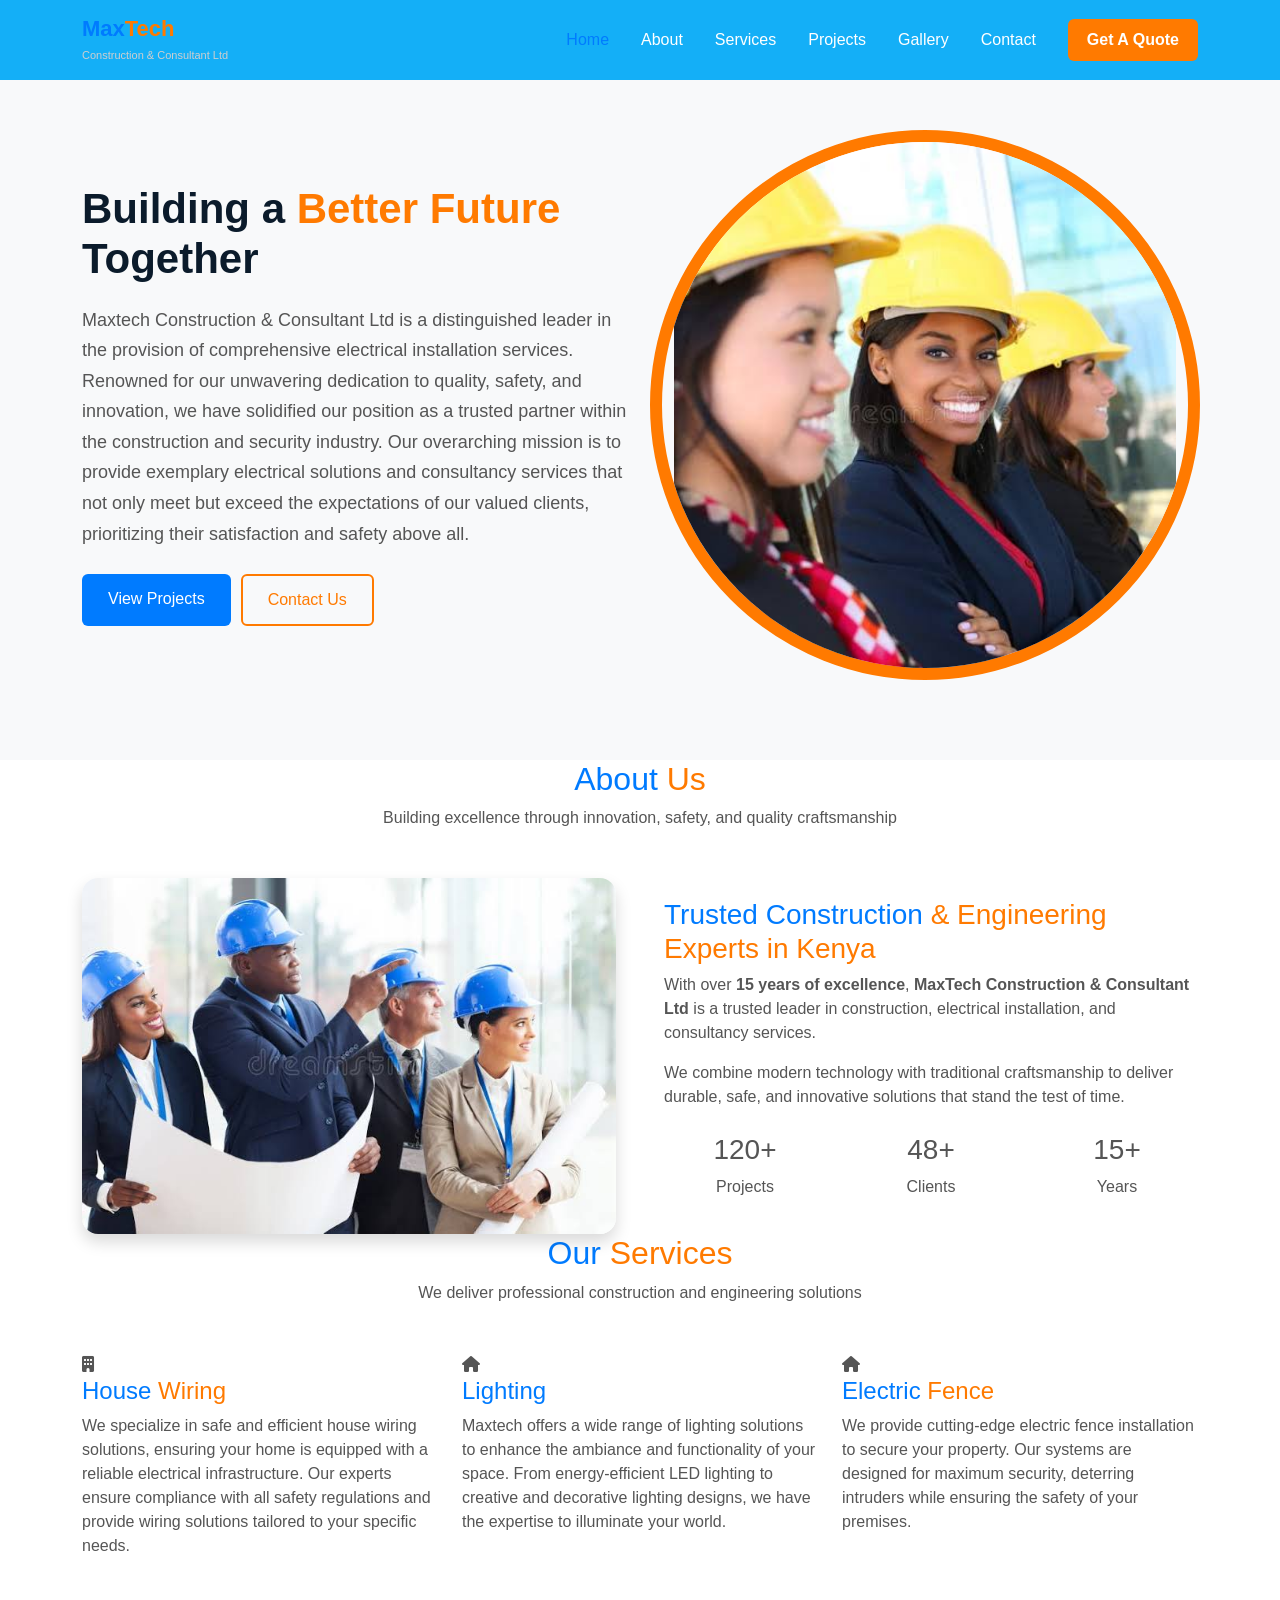
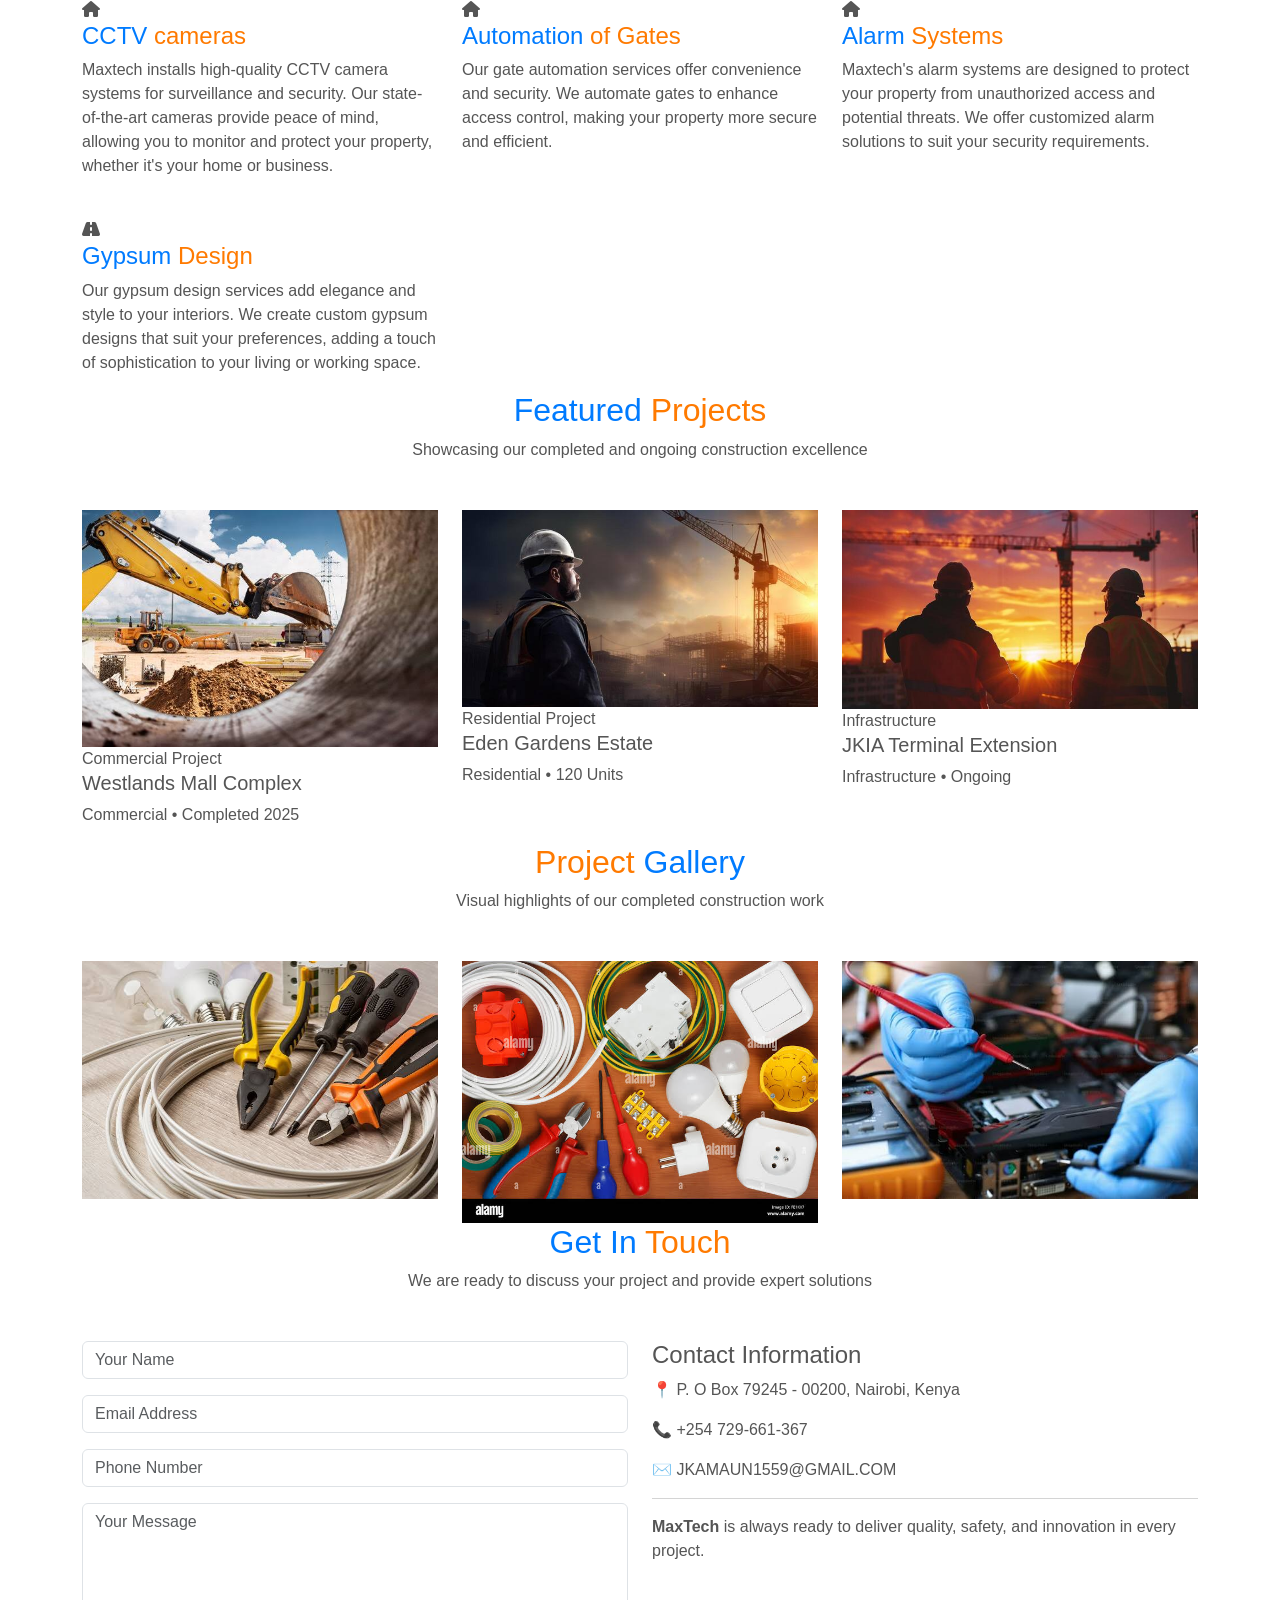
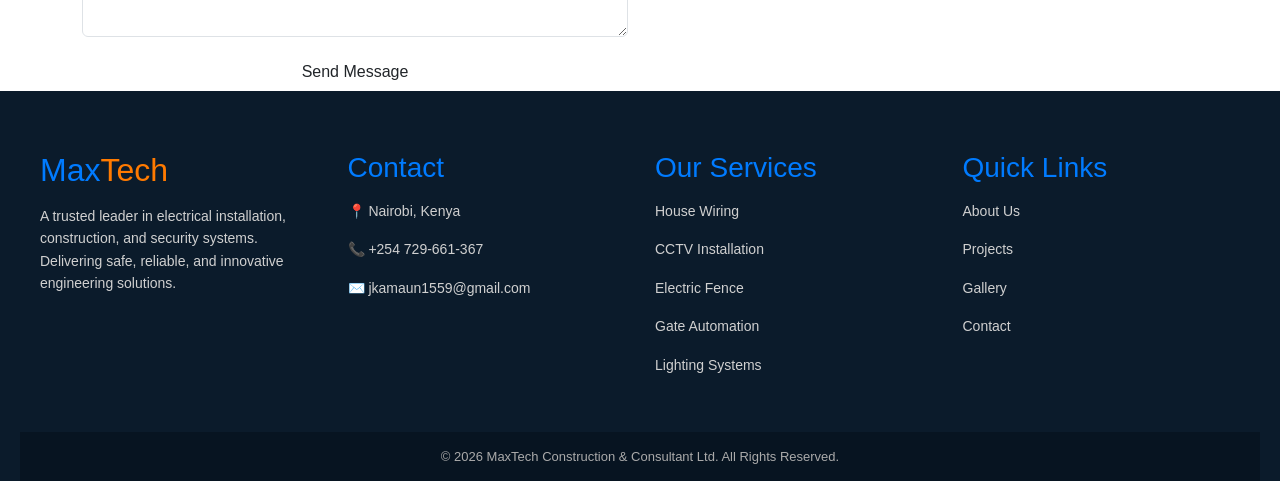
<file: CONSTRUCTION/CONSTRUCTION/index.html>
<!DOCTYPE html>
<html lang="en">
<head>
    <meta charset="UTF-8">
    <meta name="viewport" content="width=device-width, initial-scale=1.0">
    <title>Max Tech Construction & Consultant Ltd</title>

    <!-- Bootstrap -->
    <link href="https://cdn.jsdelivr.net/npm/bootstrap@5.3.7/dist/css/bootstrap.min.css" rel="stylesheet">

    <!-- Font Awesome -->
    <link rel="stylesheet" href="https://cdnjs.cloudflare.com/ajax/libs/font-awesome/6.6.0/css/all.min.css">

    <!-- Google Fonts -->
    <link href="https://fonts.googleapis.com/css2?family=Poppins:wght@400;500;600;700;800&display=swap" rel="stylesheet">

    <!-- AOS Animation -->
    <link rel="stylesheet" href="https://unpkg.com/aos@2.3.4/dist/aos.css">
<link rel="stylesheet" href="css/style.css">
</head>
<!-- ================= NAVBAR ================= -->
<nav class="navbar navbar-expand-lg fixed-top maxtech-navbar">
    <div class="container">

        <!-- Brand -->
        <a class="navbar-brand logo" href="#home">
            <div class="brand-title">
                <span class="brand-blue">Max</span><span class="brand-orange">Tech</span>
            </div>
            <small class="brand-subtitle">Construction & Consultant Ltd</small>
        </a>

        <!-- Mobile Toggle -->
        <button class="navbar-toggler" type="button" data-bs-toggle="collapse" data-bs-target="#navMenu">
            <span class="navbar-toggler-icon"></span>
        </button>

        <!-- Menu -->
        <div class="collapse navbar-collapse" id="navMenu">

            <ul class="navbar-nav ms-auto align-items-lg-center gap-lg-3">

                <li class="nav-item"><a class="nav-link active" href="#home">Home</a></li>
                <li class="nav-item"><a class="nav-link" href="#about">About</a></li>
                <li class="nav-item"><a class="nav-link" href="#services">Services</a></li>
                <li class="nav-item"><a class="nav-link" href="#projects">Projects</a></li>
                <li class="nav-item"><a class="nav-link" href="#gallery">Gallery</a></li>
                <li class="nav-item"><a class="nav-link" href="#contact">Contact</a></li>

            </ul>

            <!-- CTA -->
            <a href="#contact"
               class="btn quote-btn ms-lg-4 mt-3 mt-lg-0">
                Get A Quote
            </a>

        </div>
    </div>
</nav>


<!-- ================= HERO ================= -->
<section id="home" class="hero">

    <div class="container">
        <div class="row align-items-center">

            <!-- TEXT -->
            <div class="col-lg-6 hero-text">

                <h1>
                    Building a <span>Better Future</span> Together
                </h1>

                <p>
                    Maxtech Construction & Consultant Ltd is a distinguished leader in
the provision of comprehensive electrical installation services.
Renowned for our unwavering dedication to quality, safety, and
innovation, we have solidified our position as a trusted partner within
the construction and security industry. Our overarching mission is to
provide exemplary electrical solutions and consultancy services that
not only meet but exceed the expectations of our valued clients,
prioritizing their satisfaction and safety above all.
                </p>

                <div class="hero-buttons">
                    <a href="#projects" class="btn btn-primary-custom">View Projects</a>
                    <a href="#contact" class="btn btn-outline-custom">Contact Us</a>
                </div>

            </div>

            <!-- IMAGE -->
            <div class="col-lg-6 text-center hero-image">
                <img src="images/hero.jpg" alt="MaxTech Construction" class="img-fluid">
            </div>

        </div>
    </div>

</section>
<!-- ================= ABOUT SECTION ================= -->
<section id="about" class="about-section">

    <div class="container">

        <div class="section-header text-center mb-5">
            <h2>
                <span class="text-blue">About</span>
                <span class="text-orange">Us</span>
            </h2>
            <p>Building excellence through innovation, safety, and quality craftsmanship</p>
        </div>

        <div class="row align-items-center g-5">

            <!-- Image -->
            <div class="col-lg-6" data-aos="fade-right">
                <div class="about-image">
                    <img src="images/about.jpg" alt="About MaxTech" class="img-fluid rounded-4 shadow">
                </div>
            </div>

            <!-- Content -->
            <div class="col-lg-6" data-aos="fade-left">

                <h3 class="about-title">
                     
                <span class="text-blue">Trusted Construction</span>
                <span class="text-orange">& Engineering Experts in Kenya</span>
            
                     
                </h3>

                <p class="about-text">
                    With over <strong>15 years of excellence</strong>,
                    <strong>MaxTech Construction & Consultant Ltd</strong>
                    is a trusted leader in construction, electrical installation, and consultancy services.
                </p>

                <p class="about-text">
                    We combine modern technology with traditional craftsmanship to deliver durable,
                    safe, and innovative solutions that stand the test of time.
                </p>

                <!-- STATS -->
                <div class="row stats-box mt-4 text-center">

                    <div class="col-4 stat">
                        <h3 class="counter" data-count="500">0</h3>
                        <p>Projects</p>
                    </div>

                    <div class="col-4 stat">
                        <h3 class="counter" data-count="180">0</h3>
                        <p>Clients</p>
                    </div>

                    <div class="col-4 stat">
                        <h3 class="counter" data-count="15">0</h3>
                        <p>Years</p>
                    </div>

                </div>

            </div>

        </div>

    </div>

</section>


<!-- ================= SERVICES SECTION ================= -->
<section id="services" class="services-section">

    <div class="container">

        <div class="section-header text-center mb-5">
            <h2>
                <span class="text-blue">Our</span>
                <span class="text-orange">Services</span>
            </h2>
            <p>We deliver professional construction and engineering solutions</p>
        </div>

        <div class="row g-4">

            <!-- Service 1 -->
            <div class="col-md-6 col-lg-4" data-aos="fade-up">
                <div class="service-card">
                    <div class="icon-box">
                        <i class="fas fa-building"></i>
                    </div>
                    <h4>
                    <span class="text-blue">House</span>
                <span class="text-orange">Wiring</span>
                </h4>
                    
                    <p>We specialize in safe and efficient
house wiring solutions, ensuring
your home is equipped with a
reliable electrical infrastructure.
Our experts ensure compliance
with all safety regulations and
provide wiring solutions tailored to
your specific needs.
</p>
                </div>
            </div>

            <!-- Service 2 -->
            <div class="col-md-6 col-lg-4" data-aos="fade-up" data-aos-delay="100">
                <div class="service-card">
                    <div class="icon-box">
                        <i class="fas fa-home"></i>
                    </div>
                    <h4>
                    <span class="text-blue">Lighting</span>
                <span class="text-orange"></span>
                </h4>Maxtech offers a wide range of
lighting solutions to enhance the
ambiance and functionality of your
space. From energy-efficient LED
lighting to creative and decorative
lighting designs, we have the
expertise to illuminate your world.</p>
                </div>
            </div>

            <div class="col-md-6 col-lg-4" data-aos="fade-up" data-aos-delay="100">
                <div class="service-card">
                    <div class="icon-box">
                        <i class="fas fa-home"></i>
                    </div>
                    <h4>
                    <span class="text-blue">Electric</span>
                <span class="text-orange">Fence</span>
                </h4>We provide cutting-edge electric
fence installation to secure your
property. Our systems are
designed for maximum security,
deterring intruders while ensuring
the safety of your premises.</p>
                </div>
            </div>

            <div class="col-md-6 col-lg-4" data-aos="fade-up" data-aos-delay="100">
                <div class="service-card">
                    <div class="icon-box">
                        <i class="fas fa-home"></i>
                    </div>
                    <h4>
                    <span class="text-blue">CCTV </span>
                <span class="text-orange">cameras</span>
                </h4>Maxtech installs high-quality CCTV
camera systems for surveillance
and security. Our state-of-the-art
cameras provide peace of mind,
allowing you to monitor and
protect your property, whether it's
your home or business.</p>
                </div>
            </div>

            <div class="col-md-6 col-lg-4" data-aos="fade-up" data-aos-delay="100">
                <div class="service-card">
                    <div class="icon-box">
                        <i class="fas fa-home"></i>
                    </div>
                    <h4>
                    <span class="text-blue">Automation </span>
                <span class="text-orange">of Gates</span>
                </h4>Our gate automation services offer
convenience and security. We
automate gates to enhance
access control, making your
property more secure and efficient.
</p>
                </div>
            </div>

            <div class="col-md-6 col-lg-4" data-aos="fade-up" data-aos-delay="100">
                <div class="service-card">
                    <div class="icon-box">
                        <i class="fas fa-home"></i>
                    </div>
                    <h4>
                    <span class="text-blue">Alarm </span>
                <span class="text-orange">Systems</span>
                </h4>Maxtech's alarm systems are
designed to protect your property
from unauthorized access and
potential threats. We offer
customized alarm solutions to suit
your security requirements.
</p>
                </div>
            </div>

            <!-- Service 3 -->
            <div class="col-md-6 col-lg-4" data-aos="fade-up" data-aos-delay="200">
                <div class="service-card">
                    <div class="icon-box">
                        <i class="fas fa-road"></i>
                    </div>
                    <h4>
                    <span class="text-blue">Gypsum </span>
                <span class="text-orange">Design</span>
                </h4>
                    <p>
Our gypsum design services add
elegance and style to your
interiors. We create custom
gypsum designs that suit your
preferences, adding a touch of
sophistication to your living or
working space.
</p>
                </div>
            </div>

        </div>

    </div>

</section>

<!-- ================= PROJECTS ================= -->
<section id="projects" class="projects-section">

    <div class="container">

        <div class="section-header text-center mb-5">
            <h2>
                <span class="text-blue">Featured</span>
                <span class="text-orange">Projects</span>
            </h2>
            <p>Showcasing our completed and ongoing construction excellence</p>
        </div>

        <div class="row g-4">

            <!-- Project 1 -->
            <div class="col-md-6 col-lg-4" data-aos="fade-up">
                <div class="project-card">

                    <div class="project-image">
                        <img src="images/project1.jpg" alt="Westlands Mall" class="img-fluid">
                        <div class="project-overlay">
                            <span>Commercial Project</span>
                        </div>
                    </div>

                    <div class="project-content">
                        <h5>Westlands Mall Complex</h5>
                        <p>Commercial • Completed 2025</p>
                    </div>

                </div>
            </div>

            <!-- Project 2 -->
            <div class="col-md-6 col-lg-4" data-aos="fade-up" data-aos-delay="100">
                <div class="project-card">

                    <div class="project-image">
                        <img src="images/project2.jpg" alt="Eden Gardens" class="img-fluid">
                        <div class="project-overlay">
                            <span>Residential Project</span>
                        </div>
                    </div>

                    <div class="project-content">
                        <h5>Eden Gardens Estate</h5>
                        <p>Residential • 120 Units</p>
                    </div>

                </div>
            </div>

            <!-- Project 3 -->
            <div class="col-md-6 col-lg-4" data-aos="fade-up" data-aos-delay="200">
                <div class="project-card">

                    <div class="project-image">
                        <img src="images/project3.jpg" alt="JKIA Extension" class="img-fluid">
                        <div class="project-overlay">
                            <span>Infrastructure</span>
                        </div>
                    </div>

                    <div class="project-content">
                        <h5>JKIA Terminal Extension</h5>
                        <p>Infrastructure • Ongoing</p>
                    </div>

                </div>
            </div>

        </div>

    </div>

</section>


<!-- ================= GALLERY ================= -->
<section id="gallery" class="gallery-section">

    <div class="container">

        <div class="section-header text-center mb-5">
            <h2>
                <span class="text-orange">Project</span>
                <span class="text-blue">Gallery</span>
            </h2>
            <p>Visual highlights of our completed construction work</p>
        </div>

        <div class="row g-4">

            <div class="col-md-4 col-sm-6" data-aos="zoom-in">
                <div class="gallery-item">
                    <img src="images/gallery6.jpg" class="img-fluid" alt="">
                </div>
            </div>

            <div class="col-md-4 col-sm-6" data-aos="zoom-in" data-aos-delay="100">
                <div class="gallery-item">
                    <img src="images/gallery5.jpg" class="img-fluid" alt="">
                </div>
            </div>

            <div class="col-md-4 col-sm-6" data-aos="zoom-in" data-aos-delay="200">
                <div class="gallery-item">
                    <img src="images/gallery4.jpg" class="img-fluid" alt="">
                </div>
            </div>

        </div>

    </div>

</section>
<!-- ================= CONTACT SECTION ================= -->
<section id="contact" class="contact-section">

    <div class="container">

        <div class="section-header text-center mb-5">
            <h2>
                <span class="text-blue">Get In</span>
                <span class="text-orange">Touch</span>
            </h2>
            <p>We are ready to discuss your project and provide expert solutions</p>
        </div>

        <div class="row g-4">

            <!-- CONTACT FORM -->
            <div class="col-lg-6" data-aos="fade-right">

                <div class="contact-form-card">

                    <form>

                        <div class="mb-3">
                            <input type="text" class="form-control" placeholder="Your Name" required>
                        </div>

                        <div class="mb-3">
                            <input type="email" class="form-control" placeholder="Email Address" required>
                        </div>

                        <div class="mb-3">
                            <input type="tel" class="form-control" placeholder="Phone Number">
                        </div>

                        <div class="mb-3">
                            <textarea class="form-control" rows="5" placeholder="Your Message"></textarea>
                        </div>

                        <button type="submit" class="btn btn-send w-100">
                            Send Message
                        </button>

                    </form>

                </div>

            </div>

            <!-- CONTACT INFO -->
            <div class="col-lg-6" data-aos="fade-left">

                <div class="contact-info-card">

                    <h4>Contact Information</h4>

                    <p>📍 P. O Box 79245 - 00200, Nairobi, Kenya</p>
                    <p>📞 +254 729-661-367</p>
                    <p>✉️ JKAMAUN1559@GMAIL.COM</p>

                    <hr>

                    <p>
                        <strong >MaxTech</strong>
                        is always ready to deliver quality, safety, and innovation in every project.
                    </p>

                </div>

            </div>

        </div>

    </div>

</section>


<!-- ================= GET A QUOTE MODAL ================= -->
<div class="modal fade" id="quoteModal" tabindex="-1">

    <div class="modal-dialog">

        <div class="modal-content">

            <div class="modal-header">
                <h5 class="modal-title">Request a Quote</h5>
                <button type="button" class="btn-close" data-bs-dismiss="modal"></button>
            </div>

            <div class="modal-body">

                <form>

                    <input type="text" class="form-control mb-3" placeholder="Project Type">

                    <input type="text" class="form-control mb-3" placeholder="Budget Range">

                    <textarea class="form-control mb-3" rows="4" placeholder="Project Description"></textarea>

                </form>

            </div>

            <div class="modal-footer">
                <button type="button" class="btn btn-secondary" data-bs-dismiss="modal">Close</button>
                <button type="button" class="btn btn-primary">Submit Request</button>
            </div>

        </div>

    </div>

</div>


<!-- ================= FOOTER ================= -->
<footer class="maxtech-footer">

    <div class="footer-container">

        <!-- Company -->
        <div class="footer-col">
            <h2>
                <span class="text-blue">Max</span><span class="text-orange">Tech</span>
            </h2>

            <p>
                A trusted leader in electrical installation, construction, and security systems.
                Delivering safe, reliable, and innovative engineering solutions.
            </p>
        </div>

        <!-- Contact -->
        <div class="footer-col">
            <h3>Contact</h3>
            <p>📍 Nairobi, Kenya</p>
            <p>📞 +254 729-661-367</p>
            <p>✉️ jkamaun1559@gmail.com</p>
        </div>

        <!-- Services -->
        <div class="footer-col">
            <h3>Our Services</h3>
            <p>House Wiring</p>
            <p>CCTV Installation</p>
            <p>Electric Fence</p>
            <p>Gate Automation</p>
            <p>Lighting Systems</p>
        </div>

        <!-- Links -->
        <div class="footer-col">
            <h3>Quick Links</h3>
            <p>About Us</p>
            <p>Projects</p>
            <p>Gallery</p>
            <p>Contact</p>
        </div>

    </div>

    <div class="footer-bottom">
        © 2026 MaxTech Construction & Consultant Ltd. All Rights Reserved.
    </div>

</footer>
       

        

<!-- ================= FOOTER END ================= -->

<!-- Scripts -->
<script src="https://cdn.jsdelivr.net/npm/bootstrap@5.3.7/dist/js/bootstrap.bundle.min.js"></script>
<script src="https://unpkg.com/aos@2.3.4/dist/aos.js"></script>

<script>
    AOS.init({ duration: 1000, once: true });

    // Smooth Scrolling
    document.querySelectorAll('a[href^="#"]').forEach(anchor => {
        anchor.addEventListener('click', function(e) {
            if (this.getAttribute('href') !== '#') {
                e.preventDefault();
                const target = document.querySelector(this.getAttribute('href'));
                if (target) target.scrollIntoView({ behavior: 'smooth' });
            }
        });
    });

    // Animated Counter
    function animateCounters() {
        document.querySelectorAll('[data-count]').forEach(el => {
            const target = parseInt(el.getAttribute('data-count'));
            let count = 0;
            const increment = Math.ceil(target / 100);
            
            const timer = setInterval(() => {
                count += increment;
                if (count >= target) {
                    el.textContent = target + (target === 15 ? '+' : '+');
                    clearInterval(timer);
                } else {
                    el.textContent = count + '+';
                }
            }, 30);
        });
    }

    // Trigger counters when About section is visible
    const aboutSection = document.getElementById('about');
    const observer = new IntersectionObserver((entries) => {
        entries.forEach(entry => {
            if (entry.isIntersecting) {
                animateCounters();
                observer.disconnect();
            }
        });
    }, { threshold: 0.5 });

    observer.observe(aboutSection);
</script>
</body>
</html>
</file>
<file: CONSTRUCTION/CONSTRUCTION/css/style.css>
/* =========================================================
   MAXTECH DESIGN SYSTEM
   ========================================================= */

/* ================= COLORS & VARIABLES ================= */
:root {
    --blue: #007bff;
    --orange: #ff7a00;
    --dark: #0b1b2b;
    --text: #555;
    --light: #f8f9fa;
    --white: #ffffff;
}

/* ================= GLOBAL RESET ================= */
* {
    margin: 0;
    padding: 0;
    box-sizing: border-box;
}

body {
    font-family: Arial, sans-serif;
    color: var(--text);
    background: var(--white);
}

/* ================= TYPOGRAPHY HELPERS ================= */
.text-blue { color: var(--blue); }
.text-orange { color: var(--orange); }

/* =========================================================
   NAVBAR
   ========================================================= */
.maxtech-navbar {
    background: rgba(8, 171, 247, 0.95);
    backdrop-filter: blur(10px);
    padding: 12px 0;
    z-index: 1000;
}

.logo {
    text-decoration: none;
    line-height: 1.1;
}

.brand-title {
    font-size: 22px;
    font-weight: bold;
}

.brand-blue { color: var(--blue); }
.brand-orange { color: var(--orange); }

.brand-subtitle {
    font-size: 11px;
    color: #cfcfcf;
}

/* NAV LINKS */
.navbar-nav .nav-link {
    color: #fff;
    font-weight: 500;
    transition: 0.3s ease;
}

.navbar-nav .nav-link:hover {
    color: var(--orange);
}

.navbar-nav .nav-link.active {
    color: var(--blue);
}

/* CTA BUTTON */
.quote-btn {
    background: var(--orange);
    color: #fff;
    font-weight: 600;
    padding: 8px 18px;
    border-radius: 6px;
    transition: 0.3s ease;
}

.quote-btn:hover {
    background: var(--blue);
    transform: translateY(-2px);
}

/* =========================================================
   HERO SECTION
   ========================================================= */
.hero {
    padding: 130px 0 80px;
    background: var(--light);
}

.hero h1 {
    font-size: 42px;
    font-weight: bold;
    color: var(--dark);
}

.hero h1 span {
    color: var(--orange);
}

.hero p {
    font-size: 18px;
    margin: 20px 0;
    color: var(--text);
    line-height: 1.7;
}

/* HERO BUTTONS */
.hero-buttons {
    margin-top: 25px;
    display: flex;
    gap: 10px;
    flex-wrap: wrap;
}

.btn-primary-custom {
    background: var(--blue);
    color: var(--white);
    padding: 12px 25px;
    border-radius: 6px;
    transition: 0.3s;
    text-decoration: none;
}

.btn-primary-custom:hover {
    background: var(--orange);
}

.btn-outline-custom {
    border: 2px solid var(--orange);
    color: var(--orange);
    padding: 12px 25px;
    border-radius: 6px;
    transition: 0.3s;
    text-decoration: none;
}

.btn-outline-custom:hover {
    background: var(--orange);
    color: var(--white);
}

/* HERO IMAGE */
.hero-image {
    width: 550px;
    height: 550px;
    border-radius: 50%;
    overflow: hidden;
    margin: auto;
    border: 12px solid var(--orange);
}

.hero-image img {
    width: 100%;
    height: 100%;
    object-fit: cover;
}

/* =========================================================
   ABOUT / SERVICES / SECTIONS
   ========================================================= */
.section-title {
    font-size: 32px;
    font-weight: bold;
    margin-bottom: 20px;
    color: var(--dark);
}

/* =========================================================
   FOOTER
   ========================================================= */
.maxtech-footer {
    background: var(--dark);
    color: var(--white);
    padding: 60px 20px 0;
}

.footer-container {
    display: grid;
    grid-template-columns: repeat(auto-fit, minmax(250px, 1fr));
    gap: 30px;
    max-width: 1200px;
    margin: auto;
    padding-bottom: 40px;
}

/* FOOTER TITLES */
.footer-col h2,
.footer-col h3 {
    color: var(--blue);
    margin-bottom: 15px;
}

/* FOOTER TEXT */
.footer-col p {
    font-size: 14px;
    line-height: 1.6;
    color: #d0d0d0;
}

/* FOOTER LISTS */
.footer-col ul {
    list-style: none;
    padding: 0;
}

.footer-col ul li {
    margin: 8px 0;
    font-size: 14px;
    color: #d0d0d0;
    transition: 0.3s;
    cursor: pointer;
}

.footer-col ul li:hover {
    color: var(--blue);
    padding-left: 5px;
}

/* FOOTER BOTTOM */
.footer-bottom {
    text-align: center;
    padding: 15px;
    background: #071421;
    font-size: 13px;
    color: #aaa;
}

/* =========================================================
   RESPONSIVE FIXES
   ========================================================= */
@media (max-width: 768px) {
    .hero h1 {
        font-size: 32px;
    }

    .hero-image {
        width: 300px;
        height: 300px;
    }
}
</file>
